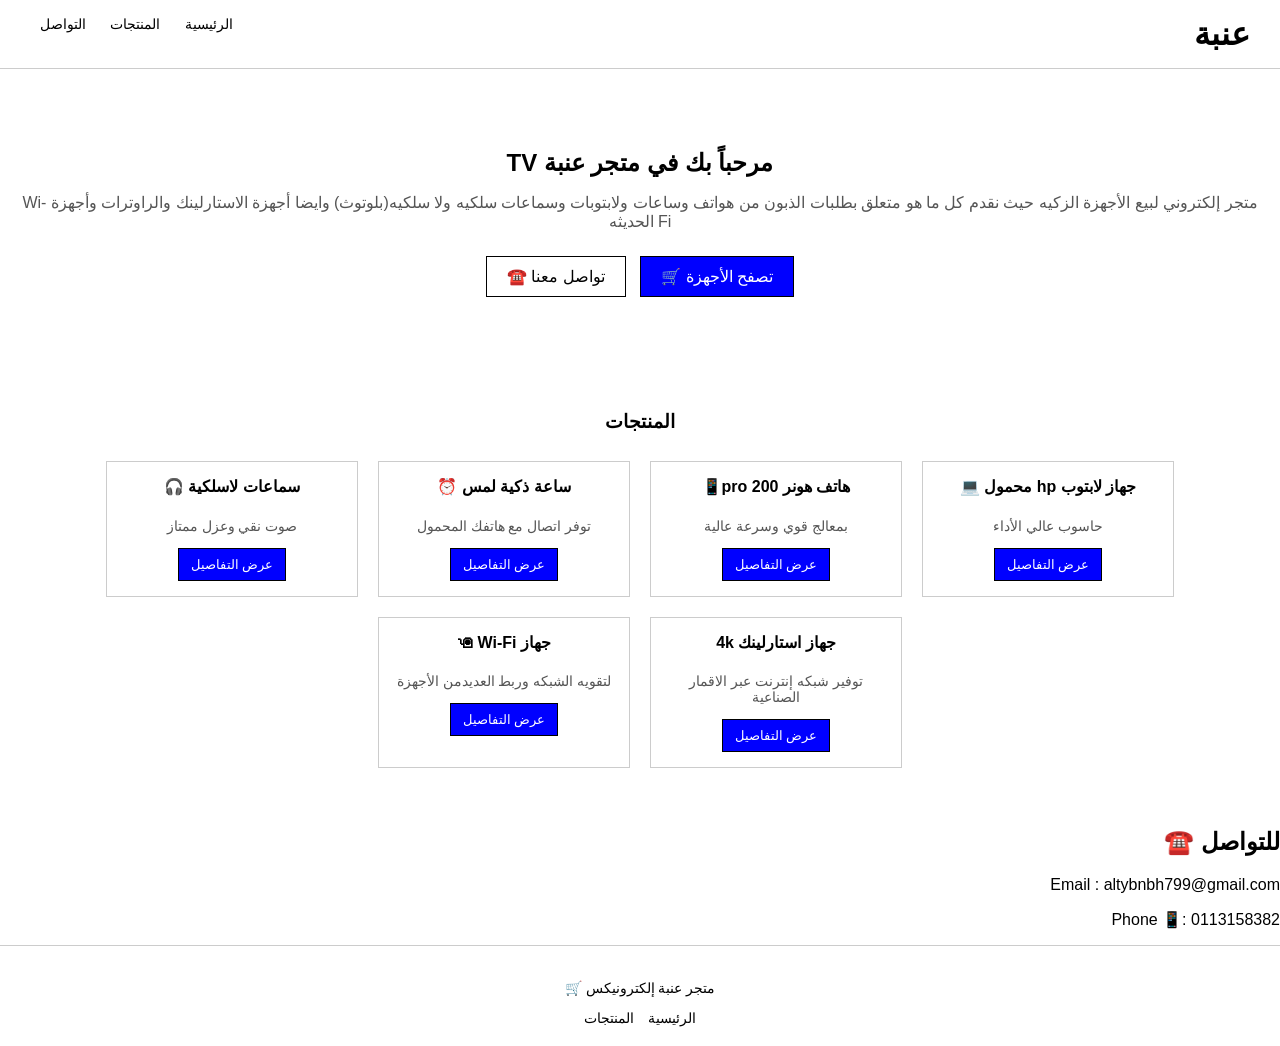
<file: index.html>
<!DOCTYPE html>
<html lang="ar" dir="rtl">
<head>
    <meta charset="UTF-8">
    <title>متجر عنبة إلكترونيكس</title>
    <link rel="stylesheet" href="style.css">
</head>
<body>

<header>
    <h1>عنبة</h1>
    <nav>
        <a href="#">الرئيسية</a>
        <a href="#products">المنتجات</a>
        <a href="#contact">التواصل</a>
    </nav>
</header>

<section class="hero">
    <h2>مرحباً بك في متجر عنبة TV</h2>
    <p>متجر إلكتروني لبيع الأجهزة الزكيه حيث نقدم كل ما هو متعلق بطلبات الذبون من هواتف وساعات ولابتوبات وسماعات سلكيه ولا سلكيه(بلوتوث)
  وايضا أجهزة الاستارلينك والراوترات وأجهزة Wi-Fi الحديثه</p>

    <div class="hero-buttons">
        <a href="#products" class="btn primary">تصفح الأجهزة 🛒</a>
        <a href="#contact" class="btn secondary">تواصل معنا ☎️</a>
    </div>
</section>

<section class="products" id="products">
    <h3>المنتجات</h3>

    <div class="cards">
        <div class="card">
            <h4>جهاز لابتوب hp محمول 💻 </h4>
            <p>حاسوب عالي الأداء</p>
            <button>عرض التفاصيل</button>
        </div>

        <div class="card">
            <h4>هاتف هونر 200 pro📱</h4>
            <p>بمعالج قوي وسرعة عالية</p>
            <button>عرض التفاصيل</button>
        </div>

        <div class="card">
            <h4>ساعة ذكية لمس ⏰️</h4>
            <p>توفر اتصال مع هاتفك المحمول </p>
            <button>عرض التفاصيل</button>
        </div>

        <div class="card">
            <h4>سماعات لاسلكية 🎧</h4>
            <p>صوت نقي وعزل ممتاز</p>
            <button>عرض التفاصيل</button>
        </div>
        <div class="card">
          <h4>جهاز استارلينك 4k
           </h4>
           <p>توفير شبكه إنترنت عبر الاقمار الصناعية</p>
           <button>عرض التفاصيل</button>
        </div>
        <div class="card">
          <h4>جهاز Wi-Fi 🖲</h4>
          <p>لتقويه الشبكه وربط العديدمن الأجهزة</p> 
          <button>عرض التفاصيل</button>
        </div>
    </div>
</section>
  
  <section id="contact">
  <h2>للتواصل ☎️ </h2>
  <p>Email : altybnbh799@gmail.com</p>
  <p>Phone 📱: 0113158382</p>
  </section>

<footer class="footer" id="contact">
    <p> متجر عنبة إلكترونيكس 🛒</p>
    <div class="footer-links">
        <a href="#">الرئيسية</a>
        <a href="#products">المنتجات</a>
    </div>
</footer>
</body>
</html>
</file>
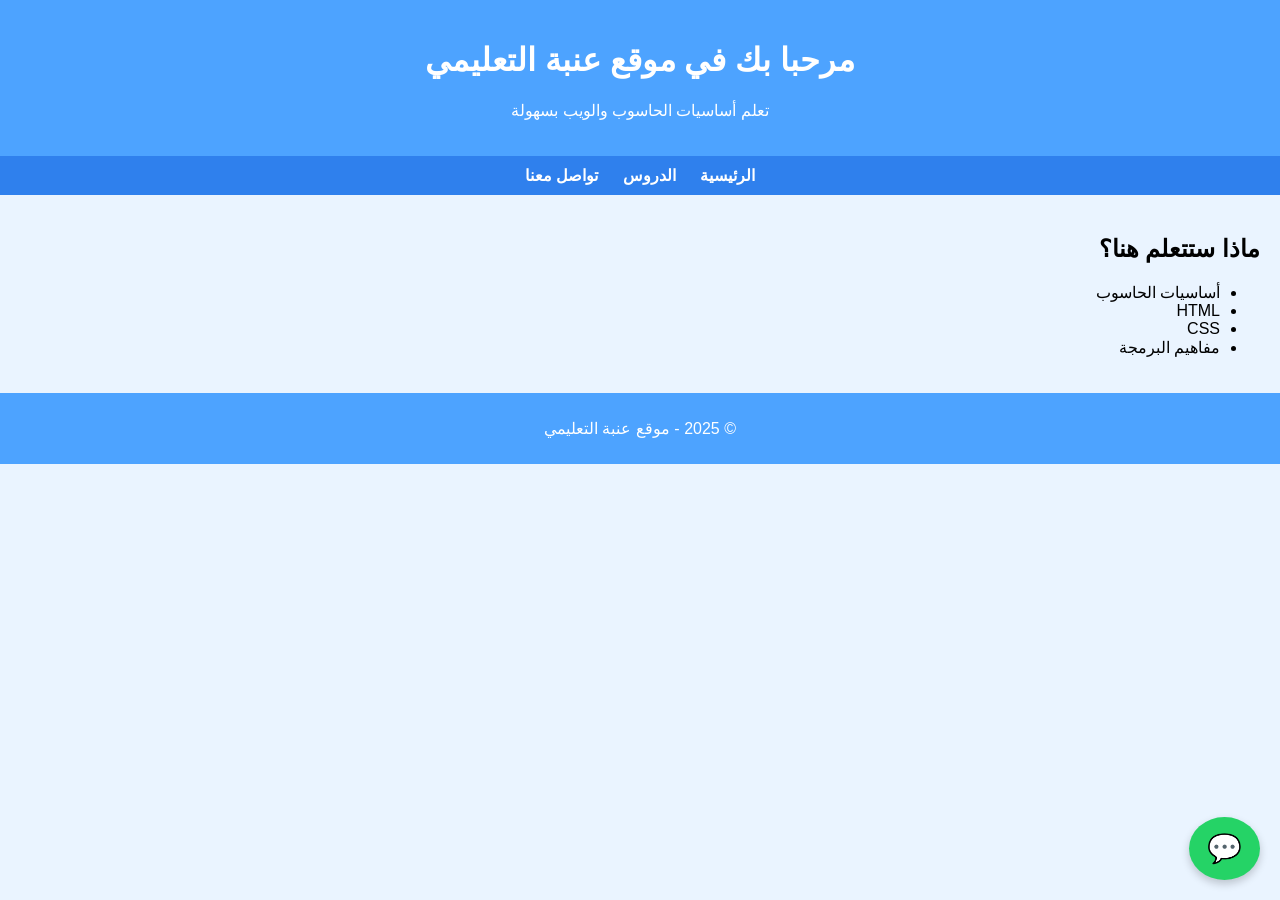
<file: موقع تعلم اساسيات الحاسوب /index.html>
<!DOCTYPE html>
<html lang="ar">
<head>
    <meta charset="UTF-8">
    <title>موقعي التعليمي</title>
    <link rel="stylesheet" href="style.css">
</head>
<body>

<header>
    <h1>مرحبا بك في موقع عنبة التعليمي</h1>
    <p>تعلم أساسيات الحاسوب والويب بسهولة</p>
</header>

<nav>
    <a href="index.html">الرئيسية</a>
    <a href="lessons.html">الدروس</a>
    <a href="contact.html">تواصل معنا</a>
</nav>

<section>
    <h2>ماذا ستتعلم هنا؟</h2>
    <ul>
        <li>أساسيات الحاسوب</li>
        <li>HTML</li>
        <li>CSS</li>
        <li>مفاهيم البرمجة</li>
    </ul>
</section>

<footer>
    <p>© 2025 - موقع عنبة التعليمي</p>
</footer>
<!-- زر واتساب عائم -->
<a href="https://wa.me/249113158382" target="_blank" class="whatsapp-float">
    💬
</a>
</body>
</html>
</file>
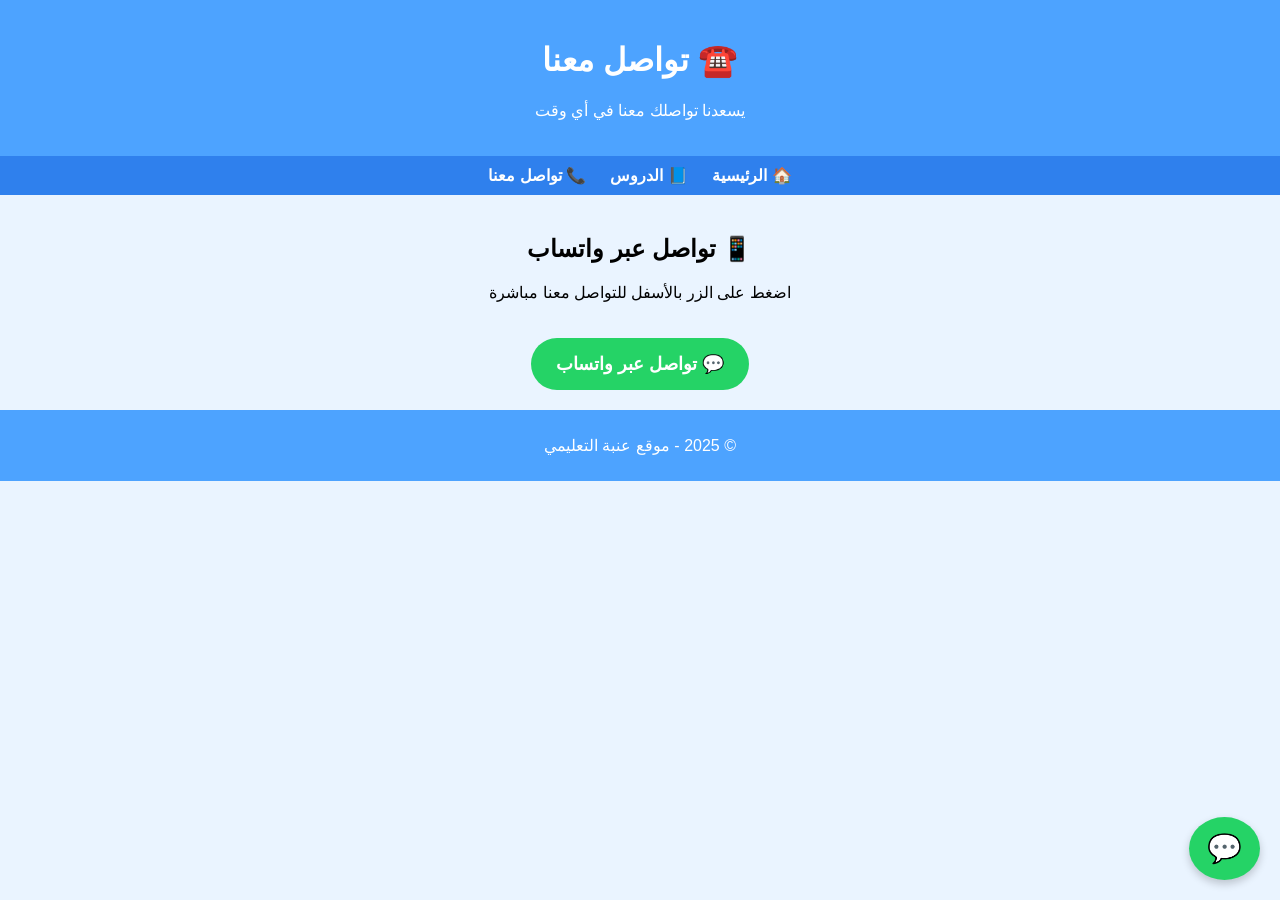
<file: موقع تعلم اساسيات الحاسوب /contact.html>
<!DOCTYPE html>
<html lang="ar">
<head>
    <meta charset="UTF-8">
    <meta name="viewport" content="width=device-width, initial-scale=1.0">
    <title>تواصل معنا</title>
    <link rel="stylesheet" href="style.css">
</head>
<body>

<header>
    <h1>☎️ تواصل معنا</h1>
    <p>يسعدنا تواصلك معنا في أي وقت</p>
</header>

<nav>
    <a href="index.html">🏠 الرئيسية</a>
    <a href="lessons.html">📘 الدروس</a>
    <a href="contact.html">📞 تواصل معنا</a>
</nav>

<section class="contact">
    <h2>📱 تواصل عبر واتساب</h2>
    <p>اضغط على الزر بالأسفل للتواصل معنا مباشرة</p>

    <!-- زر الواتساب -->
    <a class="whatsapp-btn"
       href="https://wa.me/249113158382"
       target="_blank">
        💬 تواصل عبر واتساب
    </a>
</section>

<footer>
    <p>© 2025 - موقع عنبة التعليمي</p>
</footer>
<!-- زر واتساب عائم -->
<a href="https://wa.me/249113158382" target="_blank" class="whatsapp-float">
    💬
</a>
</body>
</html>
</file>
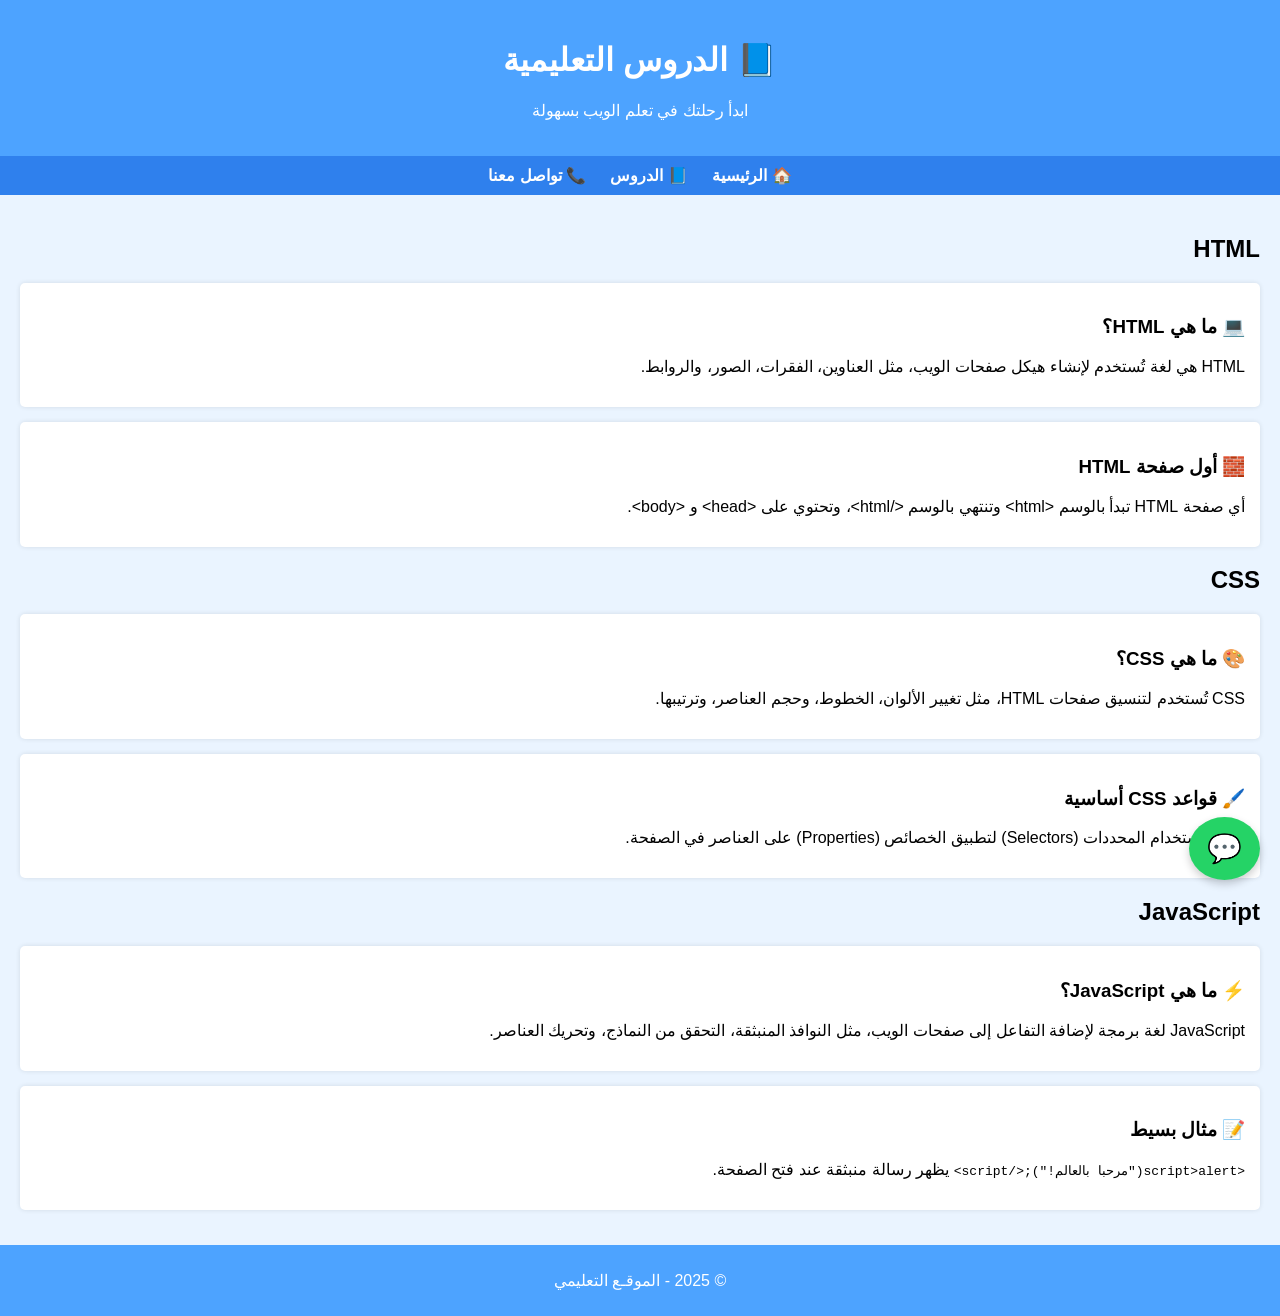
<file: موقع تعلم اساسيات الحاسوب /lessons.html>
<!DOCTYPE html>
<html lang="ar">
<head>
    <meta charset="UTF-8">
    <meta name="viewport" content="width=device-width, initial-scale=1.0">
    <title>الدروس</title>
    <link rel="stylesheet" href="style.css">
</head>
<body>

<header>
    <h1>📘 الدروس التعليمية</h1>
    <p>ابدأ رحلتك في تعلم الويب بسهولة</p>
</header>

<nav>
    <a href="index.html">🏠 الرئيسية</a>
    <a href="lessons.html">📘 الدروس</a>
    <a href="contact.html">📞 تواصل معنا</a>
</nav>

<section>
    <h2>HTML</h2>
    <div class="lesson">
        <h3>💻 ما هي HTML؟</h3>
        <p>
            HTML هي لغة تُستخدم لإنشاء هيكل صفحات الويب، مثل العناوين، الفقرات، الصور، والروابط.
        </p>
    </div>

    <div class="lesson">
        <h3>🧱 أول صفحة HTML</h3>
        <p>
            أي صفحة HTML تبدأ بالوسم &lt;html&gt; وتنتهي بالوسم &lt;/html&gt;، وتحتوي على &lt;head&gt; و &lt;body&gt;.
        </p>
    </div>

    <h2>CSS</h2>
    <div class="lesson">
        <h3>🎨 ما هي CSS؟</h3>
        <p>
            CSS تُستخدم لتنسيق صفحات HTML، مثل تغيير الألوان، الخطوط، وحجم العناصر، وترتيبها.
        </p>
    </div>

    <div class="lesson">
        <h3>🖌️ قواعد CSS أساسية</h3>
        <p>
            يمكننا استخدام المحددات (Selectors) لتطبيق الخصائص (Properties) على العناصر في الصفحة.
        </p>
    </div>

    <h2>JavaScript</h2>
    <div class="lesson">
        <h3>⚡ ما هي JavaScript؟</h3>
        <p>
            JavaScript لغة برمجة لإضافة التفاعل إلى صفحات الويب، مثل النوافذ المنبثقة، التحقق من النماذج، وتحريك العناصر.
        </p>
    </div>

    <div class="lesson">
        <h3>📝 مثال بسيط</h3>
        <p>
            <code>&lt;script&gt;alert("مرحبا بالعالم!");&lt;/script&gt;</code>  
            يظهر رسالة منبثقة عند فتح الصفحة.
        </p>
    </div>
</section>

<footer>
    <p>© 2025 - الموقـع التعليمي</p>
</footer>

<!-- زر واتساب عائم -->
<a href="https://wa.me/249113158382" target="_blank" class="whatsapp-float">
    💬
</a>

</body>
</html>
</file>
<file: style.css>
body {
    margin: 0;
    font-family: Arial, sans-serif;
    background: white;
    color: black;
}

header {
    background: white;
    padding: 15px 30px;
    border-bottom: 1px solid #ccc;
}

header h1 {
    margin: 0;
    display: inline-block;
}

nav {
    float: left;
}

nav a {
    margin: 0 10px;
    text-decoration: none;
    color: black;
    font-size: 14px;
}

nav a:hover {
    text-decoration: underline;
}

.hero {
    text-align: center;
    padding: 60px 20px;
}

.hero h2 {
    margin-bottom: 10px;
}

.hero p {
    color: #555;
}

.hero-buttons {
    margin-top: 20px;
}

.btn {
    padding: 10px 20px;
    border: 1px solid black;
    text-decoration: none;
    color: black;
    margin: 5px;
    display: inline-block;
}

.btn.primary {
    background: blue;
    color: white;
}

.btn.secondary {
    background: white;
}

.btn:hover {
    opacity: 0.8;
}


.products {
    padding: 30px;
    text-align: center;
}

.cards {
    display: flex;
    flex-wrap: wrap;
    justify-content: center;
}

.card {
    width: 220px;
    border: 1px solid #ccc;
    padding: 15px;
    margin: 10px;
}

.card h4 {
    margin-top: 0;
}

.card p {
    font-size: 14px;
    color: #555;
}

.card button {
    padding: 8px 12px;
    border: 1px solid black;
    background: blue;
    color: white;
    cursor: pointer;
}

.card button:hover {
    opacity: 0.8;
}


.footer {
    border-top: 1px solid #ccc;
    padding: 20px;
    text-align: center;
    font-size: 14px;
}

.footer a {
    color: black;
    text-decoration: none;
    margin: 0 5px;
}

.footer a:hover {
    text-decoration: underline;
}

@media (max-width: 600px) {
    nav {
        float: none;
        text-align: center;
        margin-top: 10px;
    }

    .cards {
        flex-direction: column;
        align-items: center;
    }
    }
</file>
<file: موقع تعلم اساسيات الحاسوب /style.css>
body {
    font-family: Arial, sans-serif;
    margin: 0;
    padding: 0;
    direction: rtl;
    background-color: #eaf4ff; /* أزرق فاتح */
}

header {
    background-color: #4da3ff; /* أزرق فاتح */
    color: white;
    padding: 20px;
    text-align: center;
}

nav {
    background-color: #2f80ed; /* أزرق متوسط */
    text-align: center;
    padding: 10px;
}

nav a {
    color: white;
    text-decoration: none;
    margin: 0 10px;
    font-weight: bold;
}

nav a:hover {
    text-decoration: underline;
}

section {
    padding: 20px;
}

.lesson {
    background-color: white;
    padding: 15px;
    margin-bottom: 15px;
    border-radius: 8px;
    box-shadow: 0 0 5px rgba(0, 0, 0, 0.1);
}

footer {
    background-color: #4da3ff; /* أزرق فاتح */
    color: white;
    text-align: center;
    padding: 10px;
}
.lesson {
    background-color: white;
    padding: 15px;
    margin-bottom: 15px;
    border-radius: 5px;
}
.contact {
    text-align: center;
}

.whatsapp-btn {
    display: inline-block;
    margin-top: 20px;
    padding: 15px 25px;
    background-color: #25d366;
    color: white;
    text-decoration: none;
    font-size: 18px;
    border-radius: 30px;
    font-weight: bold;
}

.whatsapp-btn:hover {
    background-color: #1ebe5d;
}
/* ===== زر واتساب عائم ===== */
.whatsapp-float {
    position: fixed;
    bottom: 20px;
    right: 20px;
    background-color: #25d366;
    color: white;
    font-size: 28px;
    padding: 15px 18px;
    border-radius: 50%;
    text-align: center;
    text-decoration: none;
    box-shadow: 0 4px 8px rgba(0,0,0,0.2);
    z-index: 1000;
    transition: background 0.3s;
}

.whatsapp-float:hover {
    background-color: #1ebe5d;
}
</file>
